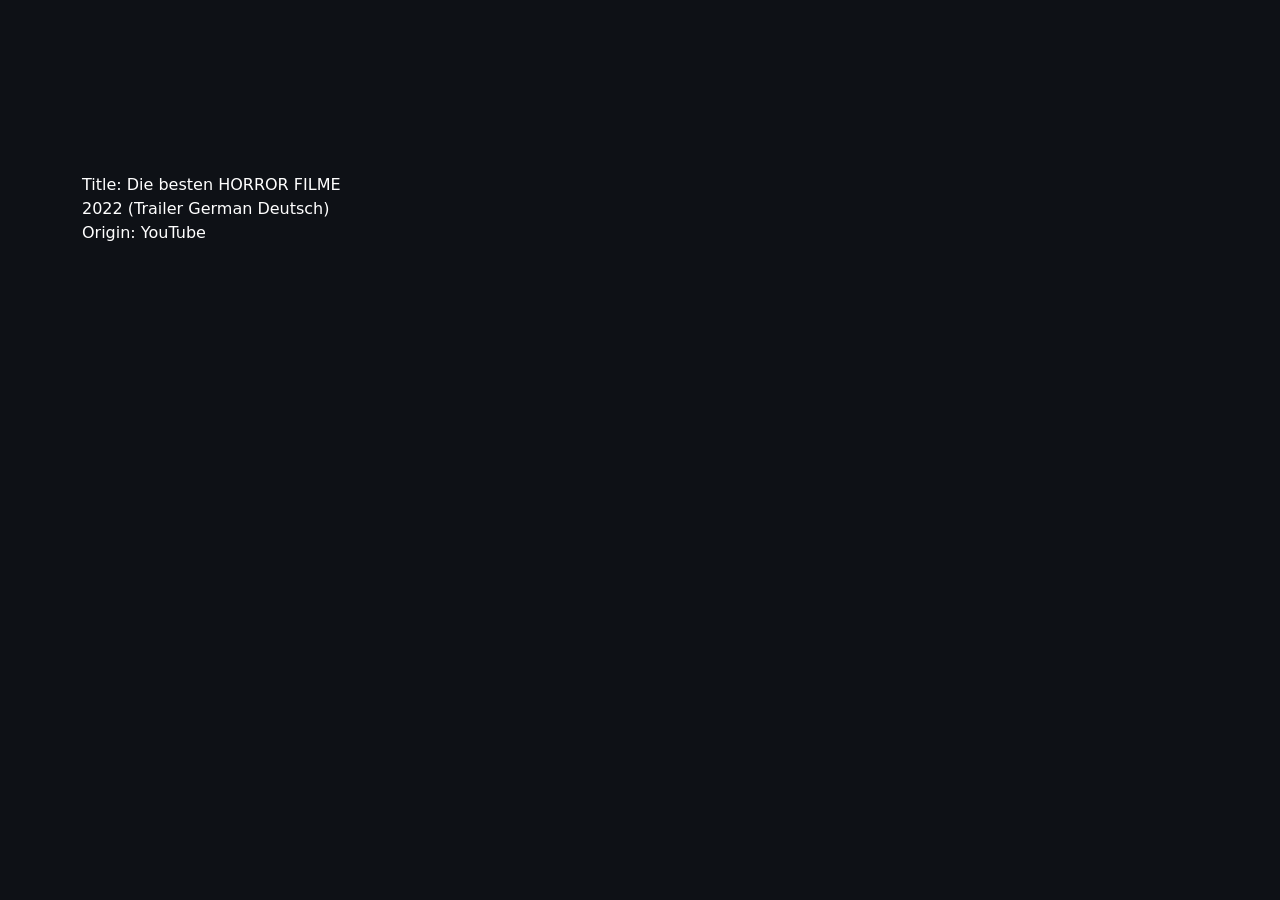
<file: index.html>
<!DOCTYPE html>
<html lang="en">
<head>
    <meta charset="UTF-8">
    <title>Static Video</title>
    <style></style>
    <!-- CSS only -->
    <link href="https://cdn.jsdelivr.net/npm/bootstrap@5.2.1/dist/css/bootstrap.min.css" rel="stylesheet" integrity="sha384-iYQeCzEYFbKjA/T2uDLTpkwGzCiq6soy8tYaI1GyVh/UjpbCx/TYkiZhlZB6+fzT" crossorigin="anonymous">
    <link rel="stylesheet" href="src/css/index.css">
    <!-- JavaScript Bundle with Popper -->
    <script src="https://cdn.jsdelivr.net/npm/bootstrap@5.2.1/dist/js/bootstrap.bundle.min.js" integrity="sha384-u1OknCvxWvY5kfmNBILK2hRnQC3Pr17a+RTT6rIHI7NnikvbZlHgTPOOmMi466C8" crossorigin="anonymous"></script>
</head>
<body>
    <div class="container text-center">
        <div class="row row-cols-4">


            <div class="col mt-3"><iframe src="https://www.youtube.com/embed/vkLCKoDymoA" title="Die besten HORROR FILME 2022 (Trailer German Deutsch)" frameborder="0" allow="accelerometer; autoplay; clipboard-write; encrypted-media; gyroscope; picture-in-picture" allowfullscreen></iframe> <p class="infos">Title: Die besten HORROR FILME 2022 (Trailer German Deutsch) <br> Origin: YouTube</p></div>
            <div class="col mt-3"><iframe src="https://www.youtube.com/embed/vkLCKoDymoA" title="Die besten HORROR FILME 2022 (Trailer German Deutsch)" frameborder="0" allow="accelerometer; autoplay; clipboard-write; encrypted-media; gyroscope; picture-in-picture" allowfullscreen></iframe></div>
            <div class="col mt-3"><iframe src="https://www.youtube.com/embed/vkLCKoDymoA" title="Die besten HORROR FILME 2022 (Trailer German Deutsch)" frameborder="0" allow="accelerometer; autoplay; clipboard-write; encrypted-media; gyroscope; picture-in-picture" allowfullscreen></iframe></div>
            <div class="col mt-3"><iframe src="https://www.youtube.com/embed/vkLCKoDymoA" title="Die besten HORROR FILME 2022 (Trailer German Deutsch)" frameborder="0" allow="accelerometer; autoplay; clipboard-write; encrypted-media; gyroscope; picture-in-picture" allowfullscreen></iframe></div>
            
            <div class="col mt-3"><iframe src="https://www.youtube.com/embed/vkLCKoDymoA" title="Die besten HORROR FILME 2022 (Trailer German Deutsch)" frameborder="0" allow="accelerometer; autoplay; clipboard-write; encrypted-media; gyroscope; picture-in-picture" allowfullscreen></iframe></div>
            <div class="col mt-3"><iframe src="https://www.youtube.com/embed/vkLCKoDymoA" title="Die besten HORROR FILME 2022 (Trailer German Deutsch)" frameborder="0" allow="accelerometer; autoplay; clipboard-write; encrypted-media; gyroscope; picture-in-picture" allowfullscreen></iframe></div>
            <div class="col mt-3"><iframe src="https://www.youtube.com/embed/vkLCKoDymoA" title="Die besten HORROR FILME 2022 (Trailer German Deutsch)" frameborder="0" allow="accelerometer; autoplay; clipboard-write; encrypted-media; gyroscope; picture-in-picture" allowfullscreen></iframe></div>
            <div class="col mt-3"><iframe src="https://www.youtube.com/embed/vkLCKoDymoA" title="Die besten HORROR FILME 2022 (Trailer German Deutsch)" frameborder="0" allow="accelerometer; autoplay; clipboard-write; encrypted-media; gyroscope; picture-in-picture" allowfullscreen></iframe></div>
          
        </div>
    </div>

</body>
</html>
</file>
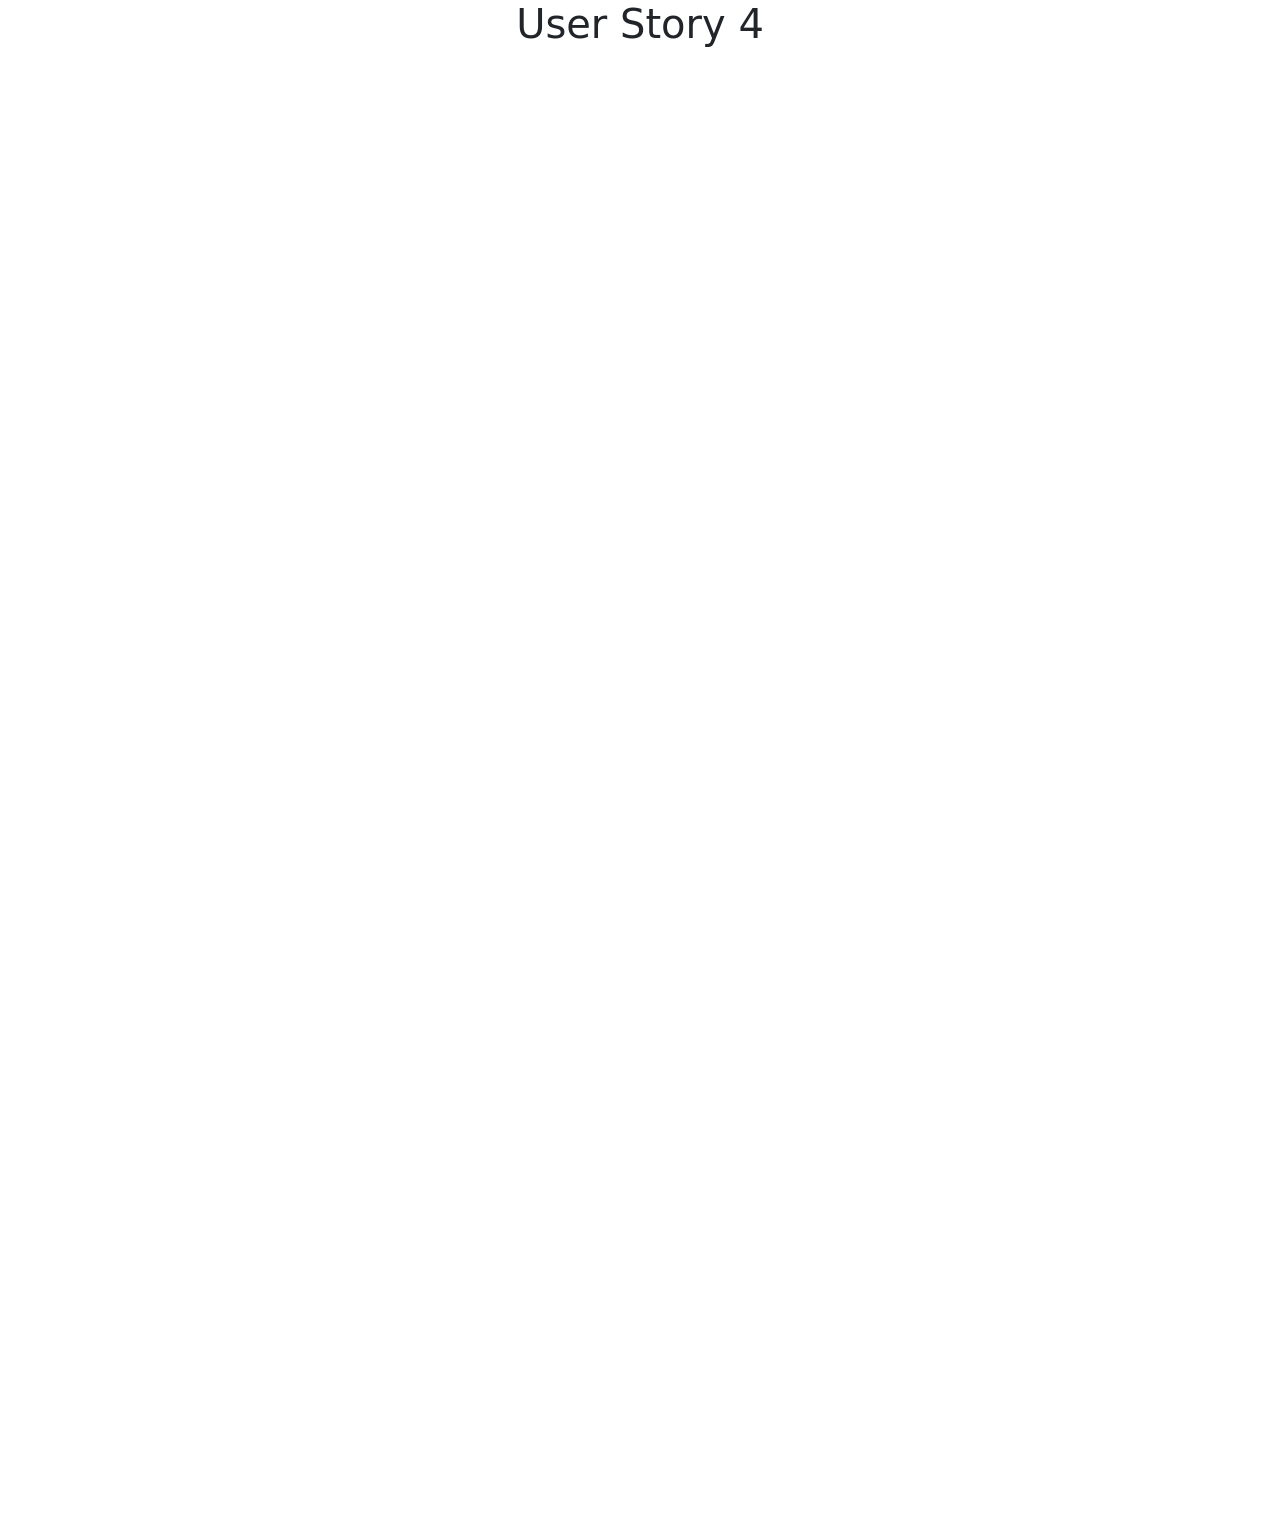
<file: src/indexStatic.html>
<!DOCTYPE html>
<html lang="en">
<head>
    <meta charset="UTF-8">
    <title>Static Video</title>    
    <link rel="stylesheet" href="/src/css/indexStatic.css">
    <!-- CSS only -->
    <link href="https://cdn.jsdelivr.net/npm/bootstrap@5.2.1/dist/css/bootstrap.min.css" rel="stylesheet" integrity="sha384-iYQeCzEYFbKjA/T2uDLTpkwGzCiq6soy8tYaI1GyVh/UjpbCx/TYkiZhlZB6+fzT" crossorigin="anonymous">
    <!-- JavaScript Bundle with Popper -->
    <script src="https://cdn.jsdelivr.net/npm/bootstrap@5.2.1/dist/js/bootstrap.bundle.min.js" integrity="sha384-u1OknCvxWvY5kfmNBILK2hRnQC3Pr17a+RTT6rIHI7NnikvbZlHgTPOOmMi466C8" crossorigin="anonymous"></script>
</head>
<body>

    <div class="container text-center">
        <h1>User Story 4</h1>
        <div class="row row-cols-4">

            <div class="col-mt-3"><iframe src="https://www.youtube.com/embed/vkLCKoDymoA" title="Die besten HORROR FILME 2022 (Trailer German Deutsch)" frameborder="0" allow="accelerometer; autoplay; clipboard-write; encrypted-media; gyroscope; picture-in-picture" allowfullscreen></iframe> <p class="infos">Title: Die besten HORROR FILME 2022 (Trailer German Deutsch) <br> Origin: YouTube</p></div>
            <div class="col-mt-3"><iframe src="https://www.youtube.com/embed/vkLCKoDymoA" title="Die besten HORROR FILME 2022 (Trailer German Deutsch)" frameborder="0" allow="accelerometer; autoplay; clipboard-write; encrypted-media; gyroscope; picture-in-picture" allowfullscreen></iframe> <p class="infos">Title: Die besten HORROR FILME 2022 (Trailer German Deutsch) <br> Origin: YouTube</p></div>
            <div class="col-mt-3"><iframe src="https://www.youtube.com/embed/vkLCKoDymoA" title="Die besten HORROR FILME 2022 (Trailer German Deutsch)" frameborder="0" allow="accelerometer; autoplay; clipboard-write; encrypted-media; gyroscope; picture-in-picture" allowfullscreen></iframe> <p class="infos">Title: Die besten HORROR FILME 2022 (Trailer German Deutsch) <br> Origin: YouTube</p></div>
            <div class="col-mt-3"><iframe src="https://www.youtube.com/embed/vkLCKoDymoA" title="Die besten HORROR FILME 2022 (Trailer German Deutsch)" frameborder="0" allow="accelerometer; autoplay; clipboard-write; encrypted-media; gyroscope; picture-in-picture" allowfullscreen></iframe> <p class="infos">Title: Die besten HORROR FILME 2022 (Trailer German Deutsch) <br> Origin: YouTube</p></div>       

            <div class="col-mt-3"><iframe src="https://www.youtube.com/embed/vkLCKoDymoA" title="Die besten HORROR FILME 2022 (Trailer German Deutsch)" frameborder="0" allow="accelerometer; autoplay; clipboard-write; encrypted-media; gyroscope; picture-in-picture" allowfullscreen></iframe> <p class="infos">Title: Die besten HORROR FILME 2022 (Trailer German Deutsch) <br> Origin: YouTube</p></div>
            <div class="col-mt-3"><iframe src="https://www.youtube.com/embed/vkLCKoDymoA" title="Die besten HORROR FILME 2022 (Trailer German Deutsch)" frameborder="0" allow="accelerometer; autoplay; clipboard-write; encrypted-media; gyroscope; picture-in-picture" allowfullscreen></iframe> <p class="infos">Title: Die besten HORROR FILME 2022 (Trailer German Deutsch) <br> Origin: YouTube</p></div>
            <div class="col-mt-3"><iframe src="https://www.youtube.com/embed/vkLCKoDymoA" title="Die besten HORROR FILME 2022 (Trailer German Deutsch)" frameborder="0" allow="accelerometer; autoplay; clipboard-write; encrypted-media; gyroscope; picture-in-picture" allowfullscreen></iframe> <p class="infos">Title: Die besten HORROR FILME 2022 (Trailer German Deutsch) <br> Origin: YouTube</p></div>
            <div class="col-mt-3"><iframe src="https://www.youtube.com/embed/vkLCKoDymoA" title="Die besten HORROR FILME 2022 (Trailer German Deutsch)" frameborder="0" allow="accelerometer; autoplay; clipboard-write; encrypted-media; gyroscope; picture-in-picture" allowfullscreen></iframe> <p class="infos">Title: Die besten HORROR FILME 2022 (Trailer German Deutsch) <br> Origin: YouTube</p></div>
            <div class="col-mt-3"><iframe src="https://www.youtube.com/embed/vkLCKoDymoA" title="Die besten HORROR FILME 2022 (Trailer German Deutsch)" frameborder="0" allow="accelerometer; autoplay; clipboard-write; encrypted-media; gyroscope; picture-in-picture" allowfullscreen></iframe> <p class="infos">Title: Die besten HORROR FILME 2022 (Trailer German Deutsch) <br> Origin: YouTube</p></div>

            <div class="col-mt-3"><iframe src="https://www.youtube.com/embed/vkLCKoDymoA" title="Die besten HORROR FILME 2022 (Trailer German Deutsch)" frameborder="0" allow="accelerometer; autoplay; clipboard-write; encrypted-media; gyroscope; picture-in-picture" allowfullscreen></iframe> <p class="infos">Title: Die besten HORROR FILME 2022 (Trailer German Deutsch) <br> Origin: YouTube</p></div>
            <div class="col-mt-3"><iframe src="https://www.youtube.com/embed/vkLCKoDymoA" title="Die besten HORROR FILME 2022 (Trailer German Deutsch)" frameborder="0" allow="accelerometer; autoplay; clipboard-write; encrypted-media; gyroscope; picture-in-picture" allowfullscreen></iframe> <p class="infos">Title: Die besten HORROR FILME 2022 (Trailer German Deutsch) <br> Origin: YouTube</p></div>
            <div class="col-mt-3"><iframe src="https://www.youtube.com/embed/vkLCKoDymoA" title="Die besten HORROR FILME 2022 (Trailer German Deutsch)" frameborder="0" allow="accelerometer; autoplay; clipboard-write; encrypted-media; gyroscope; picture-in-picture" allowfullscreen></iframe> <p class="infos">Title: Die besten HORROR FILME 2022 (Trailer German Deutsch) <br> Origin: YouTube</p></div>
            <div class="col-mt-3"><iframe src="https://www.youtube.com/embed/vkLCKoDymoA" title="Die besten HORROR FILME 2022 (Trailer German Deutsch)" frameborder="0" allow="accelerometer; autoplay; clipboard-write; encrypted-media; gyroscope; picture-in-picture" allowfullscreen></iframe> <p class="infos">Title: Die besten HORROR FILME 2022 (Trailer German Deutsch) <br> Origin: YouTube</p></div>

            <div class="col-mt-3"><iframe src="https://www.youtube.com/embed/vkLCKoDymoA" title="Die besten HORROR FILME 2022 (Trailer German Deutsch)" frameborder="0" allow="accelerometer; autoplay; clipboard-write; encrypted-media; gyroscope; picture-in-picture" allowfullscreen></iframe> <p class="infos">Title: Die besten HORROR FILME 2022 (Trailer German Deutsch) <br> Origin: YouTube</p></div>
            <div class="col-mt-3"><iframe src="https://www.youtube.com/embed/vkLCKoDymoA" title="Die besten HORROR FILME 2022 (Trailer German Deutsch)" frameborder="0" allow="accelerometer; autoplay; clipboard-write; encrypted-media; gyroscope; picture-in-picture" allowfullscreen></iframe> <p class="infos">Title: Die besten HORROR FILME 2022 (Trailer German Deutsch) <br> Origin: YouTube</p></div>
            <div class="col-mt-3"><iframe src="https://www.youtube.com/embed/vkLCKoDymoA" title="Die besten HORROR FILME 2022 (Trailer German Deutsch)" frameborder="0" allow="accelerometer; autoplay; clipboard-write; encrypted-media; gyroscope; picture-in-picture" allowfullscreen></iframe> <p class="infos">Title: Die besten HORROR FILME 2022 (Trailer German Deutsch) <br> Origin: YouTube</p></div>
            <div class="col-mt-3"><iframe src="https://www.youtube.com/embed/vkLCKoDymoA" title="Die besten HORROR FILME 2022 (Trailer German Deutsch)" frameborder="0" allow="accelerometer; autoplay; clipboard-write; encrypted-media; gyroscope; picture-in-picture" allowfullscreen></iframe> <p class="infos">Title: Die besten HORROR FILME 2022 (Trailer German Deutsch) <br> Origin: YouTube</p></div>
            <div class="col-mt-3"><iframe src="https://www.youtube.com/embed/vkLCKoDymoA" title="Die besten HORROR FILME 2022 (Trailer German Deutsch)" frameborder="0" allow="accelerometer; autoplay; clipboard-write; encrypted-media; gyroscope; picture-in-picture" allowfullscreen></iframe> <p class="infos">Title: Die besten HORROR FILME 2022 (Trailer German Deutsch) <br> Origin: YouTube</p></div>

            <div class="col-mt-3"><iframe src="https://www.youtube.com/embed/vkLCKoDymoA" title="Die besten HORROR FILME 2022 (Trailer German Deutsch)" frameborder="0" allow="accelerometer; autoplay; clipboard-write; encrypted-media; gyroscope; picture-in-picture" allowfullscreen></iframe> <p class="infos">Title: Die besten HORROR FILME 2022 (Trailer German Deutsch) <br> Origin: YouTube</p></div>
            <div class="col-mt-3"><iframe src="https://www.youtube.com/embed/vkLCKoDymoA" title="Die besten HORROR FILME 2022 (Trailer German Deutsch)" frameborder="0" allow="accelerometer; autoplay; clipboard-write; encrypted-media; gyroscope; picture-in-picture" allowfullscreen></iframe> <p class="infos">Title: Die besten HORROR FILME 2022 (Trailer German Deutsch) <br> Origin: YouTube</p></div>
            <div class="col-mt-3"><iframe src="https://www.youtube.com/embed/vkLCKoDymoA" title="Die besten HORROR FILME 2022 (Trailer German Deutsch)" frameborder="0" allow="accelerometer; autoplay; clipboard-write; encrypted-media; gyroscope; picture-in-picture" allowfullscreen></iframe> <p class="infos">Title: Die besten HORROR FILME 2022 (Trailer German Deutsch) <br> Origin: YouTube</p></div>
            <div class="col-mt-3"><iframe src="https://www.youtube.com/embed/vkLCKoDymoA" title="Die besten HORROR FILME 2022 (Trailer German Deutsch)" frameborder="0" allow="accelerometer; autoplay; clipboard-write; encrypted-media; gyroscope; picture-in-picture" allowfullscreen></iframe> <p class="infos">Title: Die besten HORROR FILME 2022 (Trailer German Deutsch) <br> Origin: YouTube</p></div>
            <div class="col-mt-3"><iframe src="https://www.youtube.com/embed/vkLCKoDymoA" title="Die besten HORROR FILME 2022 (Trailer German Deutsch)" frameborder="0" allow="accelerometer; autoplay; clipboard-write; encrypted-media; gyroscope; picture-in-picture" allowfullscreen></iframe> <p class="infos">Title: Die besten HORROR FILME 2022 (Trailer German Deutsch) <br> Origin: YouTube</p></div>

        </div>
    </div>

</body>
</html>
</file>
<file: src/css/index.css>
body {
    background-color: rgb(14, 17, 22);
}

p.infos{
    color: white;
    text-align: left;
}

div.bold{
    font-weight: bold;
    font-style: italic;
}

div.space{
    width: 150px;
}

h1{
    color: aqua;
}

.col-mt-3 {
    display: flex;
    flex-wrap: wrap; /* Standardwert = nowrap */
  }
  
.col-mt-3 {
    flex-basis: 25%;

  }
</file>
<file: src/css/indexStatic.css>
body {
    background-color: rgb(14, 17, 22);
}

p.infos{
    color: white;
    text-align: left;
}

div.bold{
    font-weight: bold;
    font-style: italic;
}

h1{
    color: aqua;
}
</file>
